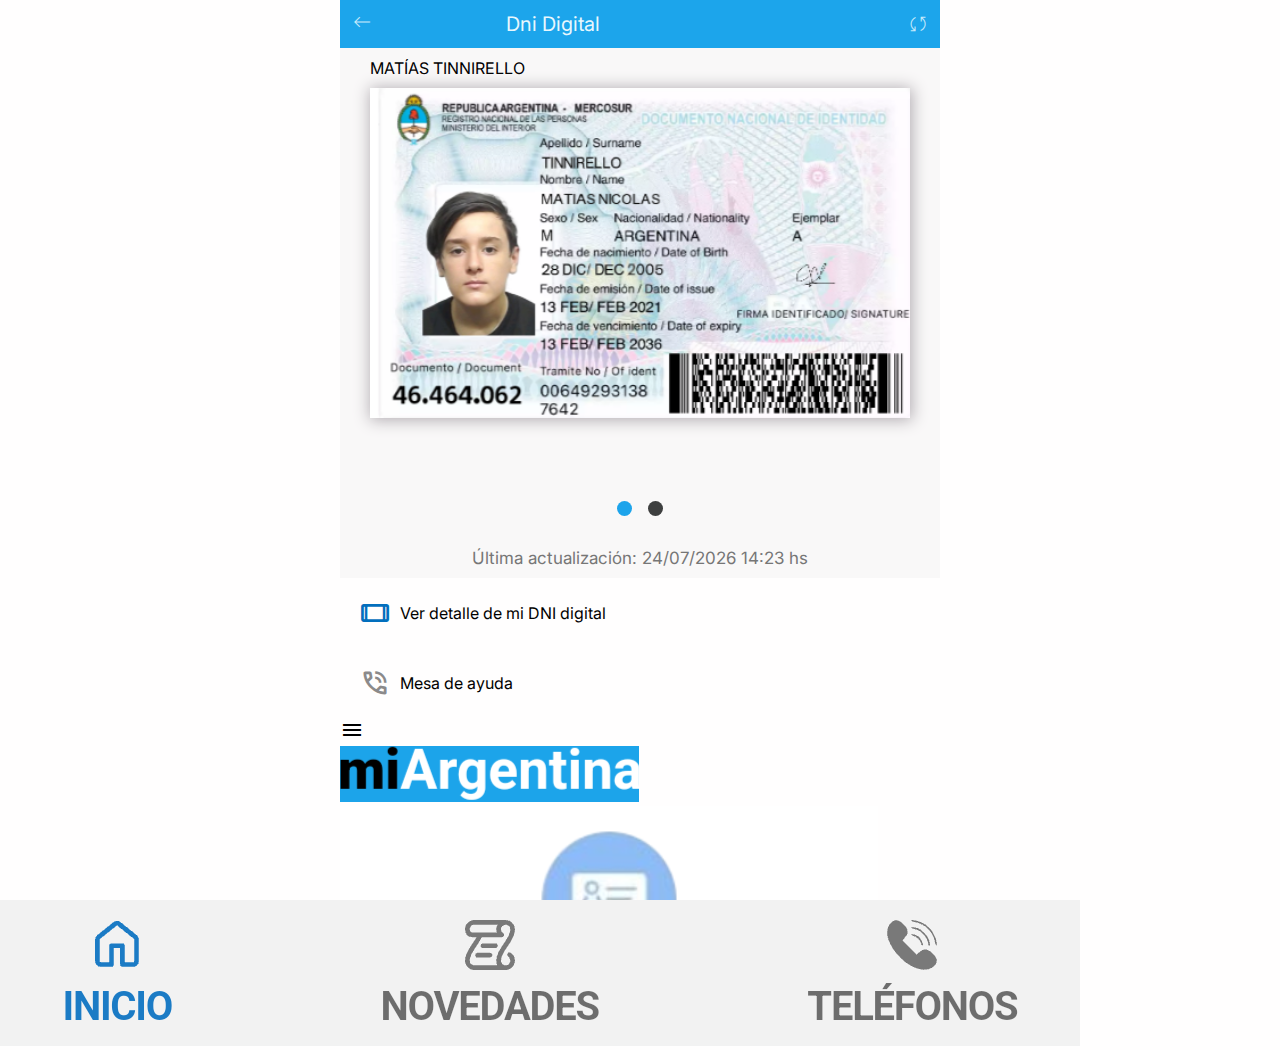
<file: index.html>
<!DOCTYPE html>
<html lang="es">
<head>
    <meta charset="UTF-8">
    <meta name="viewport" content="width=device-width, initial-scale=1.0">
    <title>Mi Argentina</title>
    <link rel="stylesheet" href="style.css">

    <link rel="manifest" href="manifest.json">

    <link rel="stylesheet" href="https://fonts.googleapis.com/css2?family=Material+Symbols+Outlined:opsz,wght,FILL,GRAD@20..48,100..700,0..1,-50..200" />

    <link rel="stylesheet" href="https://fonts.googleapis.com/css2?family=Material+Symbols+Outlined:opsz,wght,FILL,GRAD@20..48,100..700,0..1,-50..200" />

    <link rel="stylesheet" href="https://fonts.googleapis.com/css2?family=Material+Symbols+Outlined:opsz,wght,FILL,GRAD@20..48,100..700,0..1,-50..200" />

    <link rel="stylesheet" href="https://fonts.googleapis.com/css2?family=Material+Symbols+Outlined:opsz,wght,FILL,GRAD@20..48,100..700,0..1,-50..200" />

    <link rel="preconnect" href="https://fonts.googleapis.com">
    <link rel="preconnect" href="https://fonts.gstatic.com" crossorigin>
    <link href="https://fonts.googleapis.com/css2?family=Inter:wght@100..900&display=swap" rel="stylesheet">
</head>
<body>
    <div id="container">
        <div id="top">
            <div id="back"><span class="material-symbols-outlined">keyboard_backspace</span></div>
            <p>Dni Digital</p>
            <span id="refreshButton" class="material-symbols-outlined">sync</span>
        </div>
        <div id="dni-container">

            <p id="nombre">MATÍAS TINNIRELLO</p>
            <div id="dni" onclick="voltearCarta()">
                <img id="dni-adelante" src="imgs/dni_adelante.png" alt="dni">
                <img id="dni-atras" src="imgs/dni_atras.png" alt="dni">
            </div>
            <div id="bolas">
                <span class="seleccionada" id="adelante"></span>
                <span id="atras"></span>
            </div>

            <p class="reloj" id="reloj">Ultima actualización </p>

            <div class="extras">
                <span id="cuadrado" class="material-symbols-outlined">stay_current_landscape</span>
                <p>Ver detalle de mi DNI digital</p>
            </div>
            <div onclick="activarPantallaCompleta()" class="extras">
                <span id="telefono" class="material-symbols-outlined">phone_in_talk</span>
                <p>Mesa de ayuda</p>
            </div>

        </div>

        <!---------------- MENU -------------->  
        
        <div id="menu-container">
            <div id="menu-top">
                <div id="btn-menu">
                    <span class="material-symbols-outlined">menu</span>   
                </div>
                <img src="imgs/iconos-inicio/logo.png" alt="logo">
            </div>
    
            <div id="cajas">
                <div id="grid-1-seleccionado" class="grid-item">
                    <img src="imgs/iconos-inicio/1.png" alt="1">
                </div>
    
                <div id="grid-2-seleccionado" class="grid-item">
                    <span id="sombra2"></span>
                    <img src="imgs/iconos-inicio/2.png" alt="2">
                </div>
    
                <div id="grid-3-seleccionado" class="grid-item">
                    <span id="sombra3"></span>
                    <img src="imgs/iconos-inicio/3.png" alt="3">
                </div>
    
                <div id="grid-4-seleccionado" class="grid-item">
                    <span id="sombra4"></span>
                    <img src="imgs/iconos-inicio/4.png" alt="4">
                </div>
    
                <div onclick="activarPantallaCompleta()" id="grid-5-seleccionado" class="grid-item">
                    <span id="sombra5"></span>
                    <img src="imgs/iconos-inicio/5.png" alt="5">
                </div>
    
                <div onclick="activarPantallaCompleta()" id="grid-6-seleccionado" class="grid-item">
                    <span id="sombra6"></span>
                    <img src="imgs/iconos-inicio/6.png" alt="6">
                </div>
            </div>
        </div>
    </div>

    <img id="barra" src="imgs/iconos-inicio/menu.png" alt="menu">

    <script>
        function voltearCarta() {
            var carta = document.getElementById('dni');
            var adelante = document.getElementById('adelante');
            var atras = document.getElementById('atras');

            carta.classList.toggle('volteado');
            adelante.classList.toggle('seleccionada');
            atras.classList.toggle('seleccionada');
        }
    </script>

    <script>
        function mostrarFechaHora() {
            const ahora = new Date();
            const dia = String(ahora.getDate()).padStart(2, '0');
            const mes = String(ahora.getMonth() + 1).padStart(2, '0'); // Los meses comienzan en 0
            const año = ahora.getFullYear();
            const horas = String(ahora.getHours()).padStart(2, '0');
            const minutos = String(ahora.getMinutes()).padStart(2, '0');

            const fechaHora = `${dia}/${mes}/${año} ${horas}:${minutos}`;
            document.getElementById('reloj').textContent = `Última actualización: ${fechaHora} hs`;
        }

        // Llamar a la función para mostrar la fecha y hora cuando se carga la página
        window.onload = mostrarFechaHora;
    </script>

    <script>
        function activarPantallaCompleta() {
            const elemento = document.documentElement;
            if (elemento.requestFullscreen) {
                elemento.requestFullscreen();
            } else if (elemento.mozRequestFullScreen) {
                elemento.mozRequestFullScreen();
            } else if (elemento.webkitRequestFullscreen) {
                elemento.webkitRequestFullscreen();
            } else if (elemento.msRequestFullscreen) {
                elemento.msRequestFullscreen();
            }
        }
    </script>

    <script>
        document.getElementById('refreshButton').addEventListener('click', function() {
            // Add the flash class to the body
            document.body.classList.add('flash');

            // Remove the flash class after the animation ends
            setTimeout(function() {
                document.body.classList.remove('flash');
            }, 500); // The duration of the animation should match the duration of the CSS animation
        });
    </script>

    <script>
        const menuContainer = document.getElementById('menu-container');
        const barra = document.getElementById('barra');
        const dniContainer = document.getElementById('dni-container');
        document.getElementById('back').addEventListener('click', function() {
            menuContainer.classList.add('menu-activado');
            barra.classList.add('barra-activada');
            dniContainer.classList.add('dni-desactivado');
        });

        document.getElementById('grid-1-seleccionado').addEventListener('click', function() {
            menuContainer.classList.remove('menu-activado');
            barra.classList.remove('barra-activada');
            dniContainer.classList.remove('dni-desactivado');
        })
    </script>

    <script>
        const menu = document.getElementById('btn-menu');
        const grid1 = document.getElementById('grid-1-seleccionado');
        const grid2 = document.getElementById('grid-2-seleccionado');
        const grid3 = document.getElementById('grid-3-seleccionado');
        const grid4 = document.getElementById('grid-4-seleccionado');
        const grid5 = document.getElementById('grid-5-seleccionado');
        const grid6 = document.getElementById('grid-6-seleccionado');

        const sombra2 = document.getElementById('sombra2')
        const sombra3 = document.getElementById('sombra3')
        const sombra4 = document.getElementById('sombra4')
        const sombra5 = document.getElementById('sombra5')
        const sombra6 = document.getElementById('sombra6')

        menu.addEventListener('touchend', function() {
            menu.classList.add('seleccionado-menu');
            setTimeout(function() {
                menu.classList.remove('seleccionado-menu');
            }, 100);
        });

        grid2.addEventListener('touchend', function() {
            sombra2.classList.add('sombra');
            setTimeout(function() {
                sombra2.classList.remove('sombra');
            }, 100);
        });

        grid3.addEventListener('touchend', function() {
            sombra3.classList.add('sombra');
            setTimeout(function() {
                sombra3.classList.remove('sombra');
            }, 100);
        });

        grid4.addEventListener('touchend', function() {
            sombra4.classList.add('sombra');
            setTimeout(function() {
                sombra4.classList.remove('sombra');
            }, 100);
        });

        grid5.addEventListener('touchend', function() {
            sombra5.classList.add('sombra');
            setTimeout(function() {
                sombra5.classList.remove('sombra');
            }, 100);
        });

        grid6.addEventListener('touchend', function() {
            sombra6.classList.add('sombra');
            setTimeout(function() {
                sombra6.classList.remove('sombra');
            }, 100);
        });
    </script>


    <script>
        document.addEventListener('DOMContentLoaded', () => {
            const fullscreenBtn = document.getElementById('fullscreen-btn');
            fullscreenBtn.addEventListener('click', () => {
                const elem = document.documentElement;
                if (elem.requestFullscreen) {
                    elem.requestFullscreen();
                } else if (elem.mozRequestFullScreen) { // Firefox
                    elem.mozRequestFullScreen();
                } else if (elem.webkitRequestFullscreen) { // Chrome, Safari y Opera
                    elem.webkitRequestFullscreen();
                } else if (elem.msRequestFullscreen) { // IE/Edge
                    elem.msRequestFullscreen();
                }
            });
        });
    </script>

    <script>
        // Registrar el service worker
        if ('serviceWorker' in navigator) {
            navigator.serviceWorker.register('/service-worker.js')
                .then(registration => {
                    console.log('Service Worker registrado con éxito:', registration);
                })
                .catch(error => {
                    console.log('Error al registrar el Service Worker:', error);
                });
        }
    </script>
</body>
</html>
</file>
<file: style.css>
* {
    margin: 0;
    padding: 0;
    font-family: "Inter", sans-serif;
}

body {
    background-color: #fffefe;
    overflow-x: hidden;
}

#container {
    display: flex;
    flex-direction: column;  
    height: 100vh;
    width: 100vw;
    max-width: 600px;
    margin: auto;
    overflow: hidden;
    box-sizing: border-box;
}

#top {
    display: flex;
    max-width: 100%;
    background-color: #1ca5eb;
    flex-direction: row;
    justify-content: space-between;
    align-items: center;
    padding: 10px;
}

#top span {
    color: #c6e9fb;
    font-weight: 200;
}
#top p {
    color: #e8f7fd;
    margin-left: -30%;
    font-size: 20px;
    font-weight: 400;
}

#dni-container {
    display: flex;
    flex-direction: column;
    margin: 0 auto;
    width: 100%;
    background-color: #f9f8f8;
}

#nombre {
    display: flex;
    width: 90%;
    margin: 10px auto 0 auto;
}

#dni {
    position: relative;
    width: 90%;
    height: 250px;
    display: flex;
    margin: 10px auto;
    perspective: 1000px;
}

#dni img{
    position: absolute;
    top: 0;
    left: 0;
    width: 100%;
    box-shadow: 1px 1px 15px 1px rgba(176,170,176,1);
    backface-visibility: hidden;
    transition: transform 0.6s;
}

#dni-adelante {
    transform: rotateY(0deg);
}

#dni-atras {
    transform: rotateY(180deg);
}

.volteado #dni-adelante {
    transform: rotateY(-180deg);
}

.volteado #dni-atras {
    transform: rotateY(0deg);
}

.extras {
    display: flex;
    flex-direction: row;
    width: 100%;
    background-color: #fffefe;
    color: #010100;
    align-items: center;
    padding: 10px;
}


.extras span {
    font-weight: 500;
    font-size: 30PX;
    margin: 10px;
}
.extras #cuadrado {
   color: #026fbd;
}
.extras #telefono {
    color: #8b8a8b;
}
.extras p {
    display: inline;
}

.reloj {
    text-align: center;
    color: #767676;
    padding: 10px;
    font-size: 17px;
}


#bolas {
    display: flex;
    width: 100%;
    height: 20px;
    justify-content: center;
    align-items: center;
    padding-bottom: 20px;
}
#bolas span {
    display: flex;
    width: 15px;
    height: 15px;
    margin: 8px;
    border-radius: 100%;
    background-color: #3e3f3f;
    transition: .2s;
}
.seleccionada {
    background-color: #1da4eb !important;
}

#btn-invisible {
    width: 100%;
    height: 10%;
    margin-bottom: 0;
    margin-top: 10px;
    background-color: #010100;
    opacity: 0;
}

@media only screen and (min-width:  430px){
    #dni {
        height: 400px;
    }
} 


/* Define the flash animation */
@keyframes flash {
    0% { opacity: 1; }
    50% { opacity: 0; }
    100% { opacity: 1; }
}

/* Class to apply the flash animation */
.flash {
    animation: flash 0.1s ease-in-out;
}
</file>
